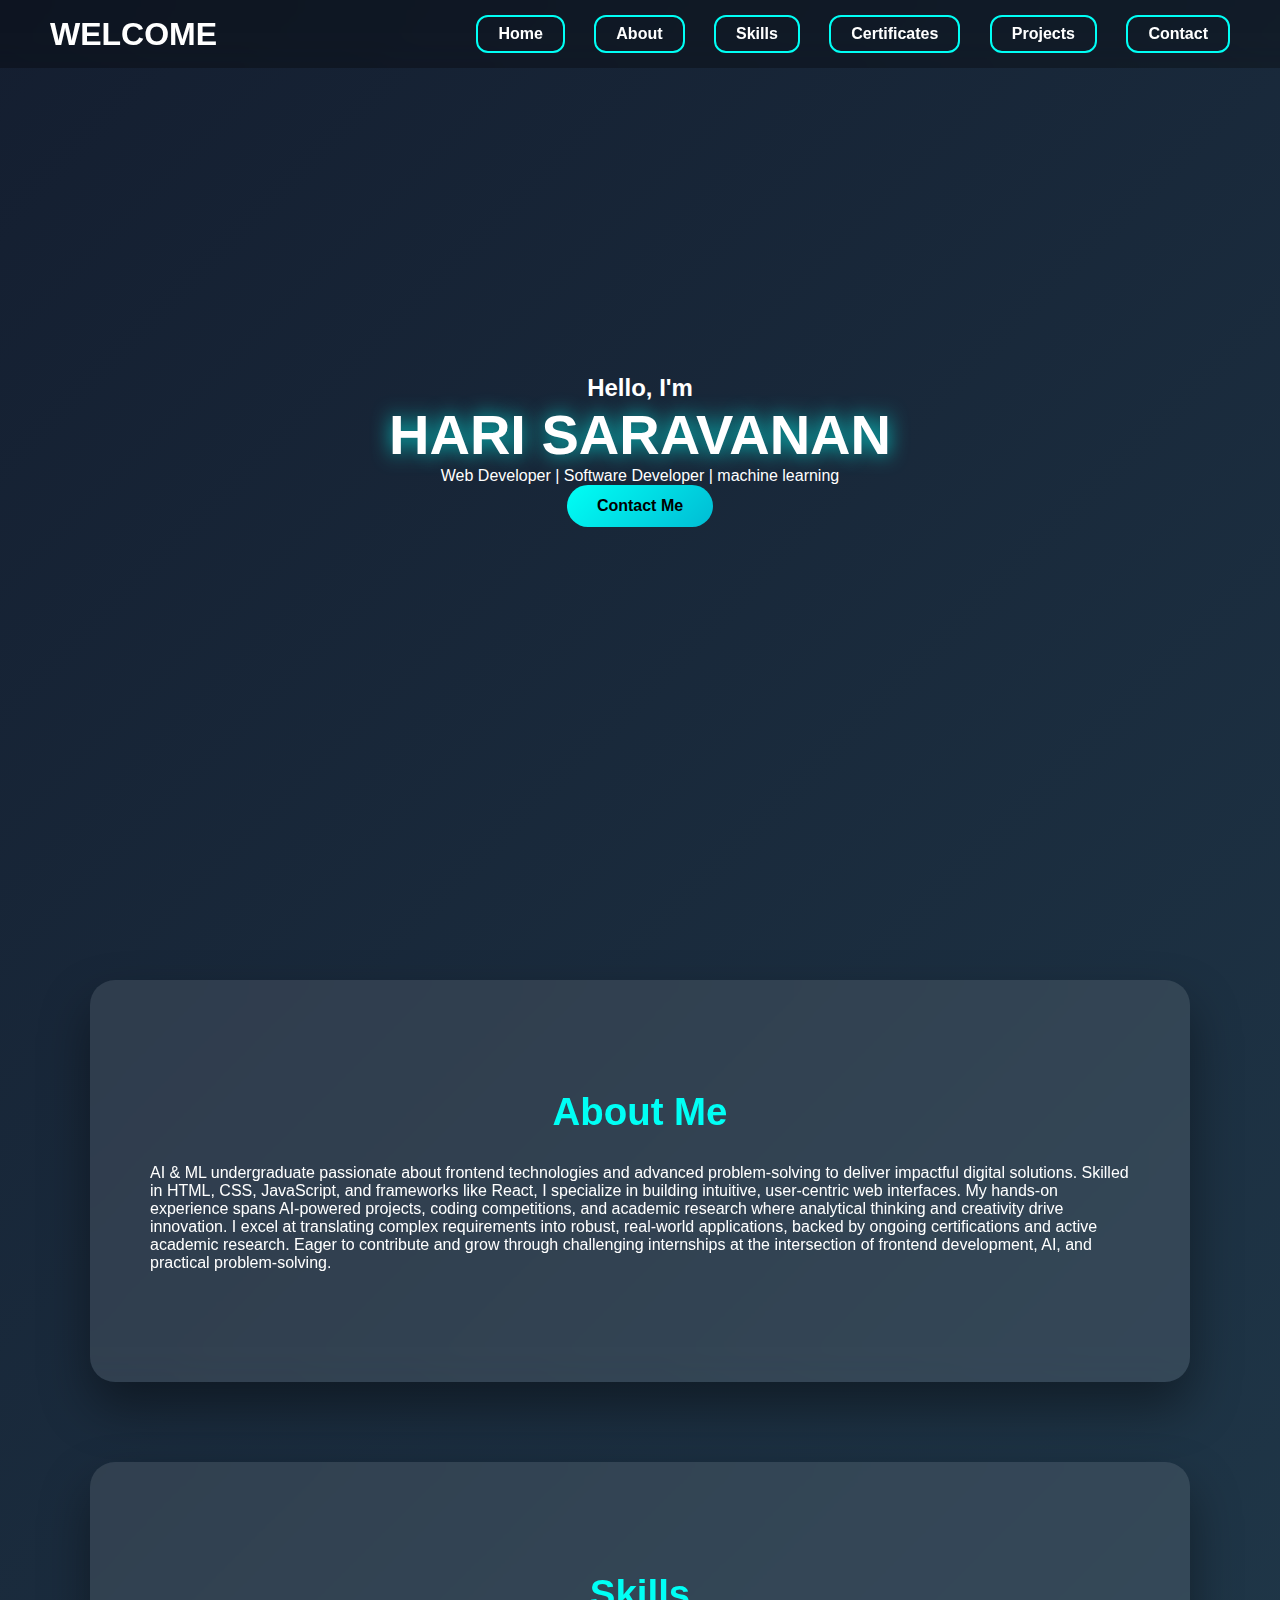
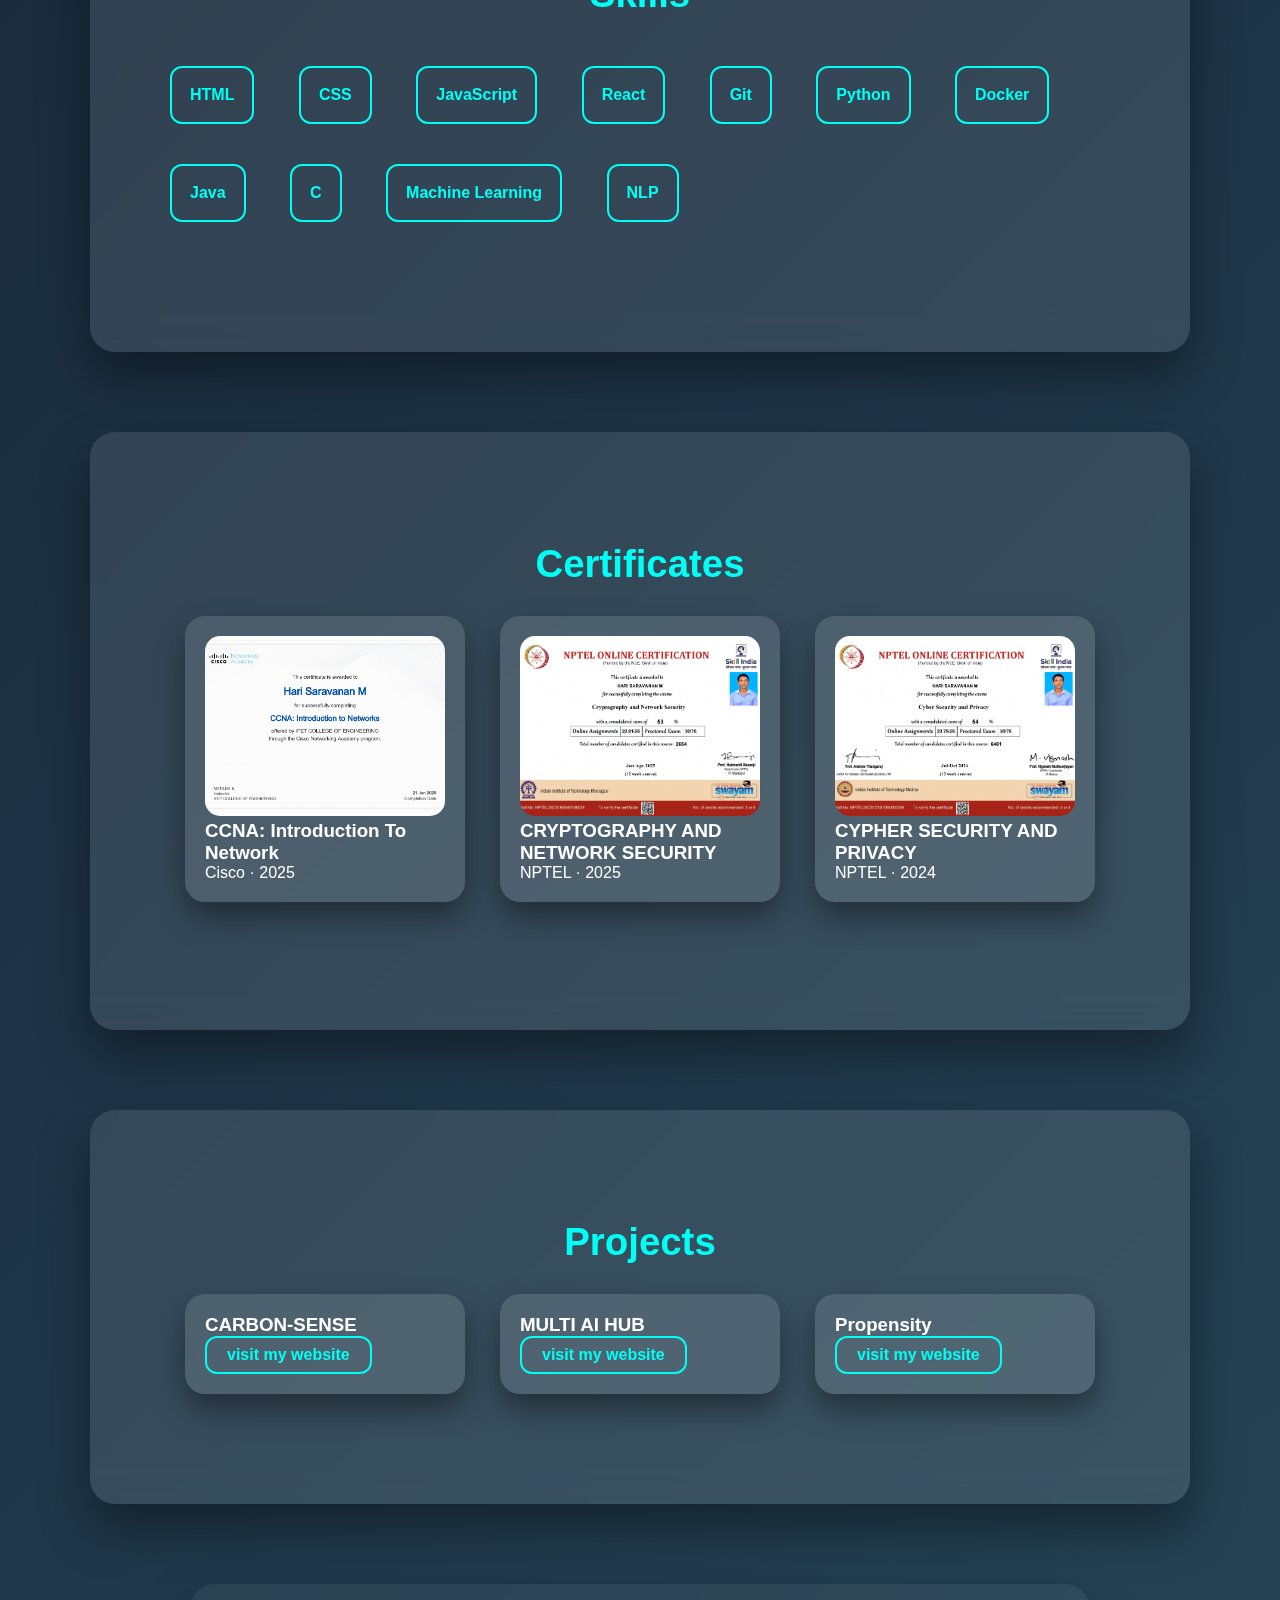
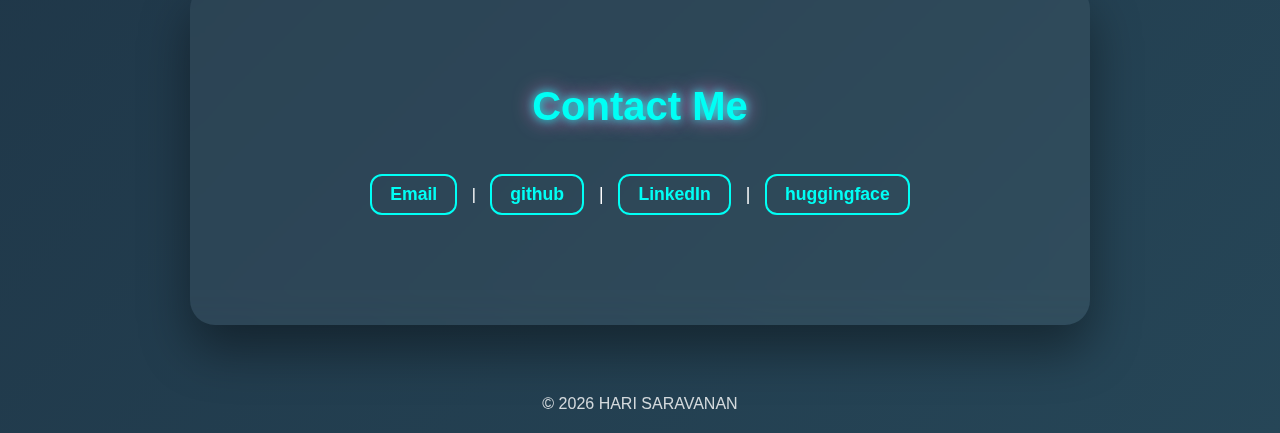
<file: index.html>
<!DOCTYPE html>
<html lang="en">
<head>
  <meta charset="UTF-8" />
  <meta name="viewport" content="width=device-width, initial-scale=1.0"/>
  <title>HARI SARAVANAN | Portfolio</title>
  <link rel="stylesheet" href="style.css"/>
</head>
<body>

<!-- Navbar -->
<header>
  <h1 class="logo">WELCOME</h1>
  <nav>
    <a href="#home">Home</a>
    <a href="#about">About</a>
    <a href="#skills">Skills</a>
    <a href="#certificates">Certificates</a>
    <a href="#projects">Projects</a>
    <a href="#contact">Contact</a>
  </nav>
</header>

<!-- Hero -->
<section id="home" class="hero">
  <h2>Hello, I'm</h2>
  <h1>HARI SARAVANAN</h1>
  <p>Web Developer | Software Developer | machine learning</p>
  <a href="#contact" class="btn">Contact Me</a>
</section>

<!-- About -->
<section id="about" class="section">
  <h2>About Me</h2>
  <p>
    AI & ML undergraduate passionate about frontend technologies and advanced problem-solving to deliver impactful digital solutions. Skilled in HTML, CSS, JavaScript, and frameworks like React, I specialize in building intuitive, user-centric web interfaces. My hands-on experience spans AI-powered projects, coding competitions, and academic research where analytical thinking and creativity drive innovation. I excel at translating complex requirements into robust, real-world applications, backed by ongoing certifications and active academic research. Eager to contribute and grow through challenging internships at the intersection of frontend development, AI, and practical problem-solving.
  </p>
</section>

<!-- Skills -->
<section id="skills" class="section dark">
  <h2>Skills</h2>
  <div class="skills">
    <span>HTML</span>
    <span>CSS</span>
    <span>JavaScript</span>
    <span>React</span>
    <span>Git</span>
    <span>Python</span>
    <span>Docker</span>
    <span>Java</span>
    <span>C</span>
    <span>Machine Learning</span>
    <span>NLP</span>
  </div>
</section>

<!-- Certificates -->
<section id="certificates" class="section">
  <h2>Certificates</h2>

  <div class="certificates">
    <div class="certificate-card">
      <img src="asset/ccna.jpg" alt="Web Development Certificate">
      <h3>CCNA: Introduction To Network</h3>
      <p>Cisco · 2025</p>
    </div>

    <div class="certificate-card">
      <img src="asset/cns.jpg" alt="JavaScript Certificate">
      <h3>CRYPTOGRAPHY AND NETWORK SECURITY</h3>
      <p>NPTEL · 2025</p>
    </div>

    <div class="certificate-card">
      <img src="asset/csp.jpg" alt="React Certificate">
      <h3>CYPHER SECURITY AND PRIVACY</h3>
      <p>NPTEL · 2024</p>
    </div>
  </div>
<div id="certModal">
  <img id="modalImg">
</div>

</section>

<!-- Projects -->
<section id="projects" class="section dark">
  <h2>Projects</h2>
  <div class="projects">
    <div class="card">
      <h3>CARBON-SENSE</h3>
      <p><a href="https://carbonsense-v2a55acybfgby5bhvzzcc3.streamlit.app/">visit my website</a></p>
    </div>
    <div class="card">
      <h3>MULTI AI HUB</h3>
      <p><a href="https://share.google/UhcM2kDOpI6vuP9uz">visit my website</a></p>
    </div>
    <div class="card">
      <h3>Propensity</h3>
      <p><a href="https://share.google/vcuMjyfiVA0sKBSmd">visit my website</a></p>
    </div>
  </div>
</section>

<!-- Contact -->
<section id="contact" class="section">
  <h2>Contact Me</h2>
  <p><a href="mharisaravanan@gmail.com">Email</a></p> | <p><a href="https://github.com/harisaravananm">github</a> | <a href="https://www.linkedin.com/in/hari-saravanan-m-9473a6184">LinkedIn</a> | <a href="https://huggingface.co/HARISARAVANANM">huggingface</a></p>
</section>
<footer>
  <p>© 2026 HARI SARAVANAN</p>
</footer>

<script src="script.js"></script>
</body>
</html>
</file>
<file: style.css>
* {
  margin: 0;
  padding: 0;
  box-sizing: border-box;
  font-family: "Poppins", sans-serif;
}

body {
  background: linear-gradient(-45deg, #0f2027, #203a43, #2c5364, #141e30);
  background-size: 400% 400%;
  animation: bgMove 12s ease infinite;
  color: white;
  scroll-behavior: smooth;
}

@keyframes bgMove {
  0% { background-position: 0% 50%; }
  50% { background-position: 100% 50%; }
  100% { background-position: 0% 50%; }
}
header {
  position: fixed;
  top: 0;
  width: 100%;
  padding: 15px 50px;
  display: flex;
  justify-content: space-between;
  align-items: center;
  backdrop-filter: blur(15px);
  background: rgba(0, 0, 0, 0.3);
  z-index: 1000;
}

header nav a {
  color: white;
  margin-left: 25px;
  text-decoration: none;
  position: relative;
  transition: 0.3s;
}

header nav a::after {
  content: "";
  position: absolute;
  width: 0;
  height: 2px;
  left: 0;
  bottom: -6px;
  background: #00fff5;
  transition: 0.3s;
}

header nav a:hover {
  color: #00fff5;
  transform: translateY(-3px);
}

header nav a:hover::after {
  width: 100%;
}
.section {
  padding: 110px 60px;
  margin: 80px auto;
  width: 90%;
  max-width: 1100px;
  border-radius: 25px;
  background: rgba(255, 255, 255, 0.1);
  backdrop-filter: blur(15px);
  box-shadow: 0 25px 50px rgba(0,0,0,0.4);
  transition: transform 0.5s, box-shadow 0.5s;
}

.section:hover {
  transform: translateY(-15px) scale(1.02);
  box-shadow: 0 40px 80px rgba(0,255,245,0.4);
}

.section h2 {
  text-align: center;
  margin-bottom: 30px;
  font-size: 2.4rem;
  color: #00fff5;
}
.hero {
  height: 100vh;
  display: flex;
  flex-direction: column;
  justify-content: center;
  align-items: center;
  text-align: center;
}

.hero h1 {
  font-size: 3.5rem;
  text-shadow: 0 0 20px rgba(0,255,245,0.8);
  transition: transform 0.4s;
}

.hero h1:hover {
  transform: rotateX(10deg) rotateY(-10deg);
}
#about .about-content p {
  font-size: 1.1rem;
  line-height: 1.8;
  color: #ffffff;
  margin-bottom: 15px;
  transition: all 0.4s ease;
  position: relative;
}
.projects,
.certificates {
  display: flex;
  justify-content: center;
  gap: 35px;
  flex-wrap: wrap;
  perspective: 1200px;
}

.card,
.certificate-card {
  background: rgba(255,255,255,0.12);
  border-radius: 20px;
  width: 280px;
  padding: 20px;
  transform-style: preserve-3d;
  transition: transform 0.6s, box-shadow 0.6s;
  box-shadow: 0 15px 30px rgba(0,0,0,0.4);
}

.card:hover,
.certificate-card:hover {
  transform: rotateY(15deg) rotateX(10deg) scale(1.05);
  box-shadow: 0 30px 60px rgba(0,255,245,0.6);
}
.certificate-card img {
  width: 100%;
  height: 180px;
  object-fit: cover;
  border-radius: 15px;
  transition: transform 0.5s, box-shadow 0.5s;
}

.certificate-card img:hover {
  transform: scale(1.1);
  box-shadow: 0 0 25px #00fff5;
}
button, .btn {
  background: linear-gradient(135deg, #00fff5, #00bcd4);
  border: none;
  padding: 12px 30px;
  border-radius: 30px;
  color: black;
  cursor: pointer;
  font-weight: bold;
  transition: transform 0.3s, box-shadow 0.3s;
}

button:hover, .btn:hover {
  transform: translateY(-5px);
  box-shadow: 0 15px 30px rgba(0,255,245,0.8);
}
/* Contact Section */
#contact {
  text-align: center;
  padding: 100px 50px;
  background: rgba(255,255,255,0.05);
  backdrop-filter: blur(15px);
  border-radius: 25px;
  box-shadow: 0 25px 50px rgba(0,0,0,0.4);
  margin: 50px auto;
  max-width: 900px;
}

/* Section Heading */
#contact h2 {
  font-size: 2.5rem;
  color: #00fff5;
  margin-bottom: 30px;
  text-shadow: 0 0 10px #00fff5, 0 0 20px #ff6ec7;
}

/* Paragraph styling */
#contact p {
  font-size: 1.1rem;
  margin: 10px 0;
  display: inline-block;
}

/* Links inside Contact */
#contact a {
  display: inline-block;
  margin: 0 10px;
  padding: 8px 18px;
  border: 2px solid #00fff5;
  border-radius: 12px;
  text-decoration: none;
  font-weight: bold;
  color: #00fff5;
  transition: all 0.4s ease;
  position: relative;
}

/* Hover effects for links */
#contact a:hover {
  color: #ff6ec7;
  border-color: #ff6ec7;
  transform: translateY(-3px) rotateX(3deg) rotateY(-3deg) scale(1.05);
  text-shadow: 0 0 10px #ff6ec7, 0 0 20px #00fff5;
  box-shadow: 0 0 15px #ff6ec7, 0 0 25px #00fff5;
}

/* Optional animated underline */
#contact a::after {
  content: '';
  position: absolute;
  bottom: -4px;
  left: 0;
  width: 0%;
  height: 2px;
  background: linear-gradient(90deg, #00fff5, #ff6ec7);
  transition: width 0.4s ease;
}

#contact a:hover::after {
  width: 100%;
}

/* Optional spacing for multiple links */
#contact p + p {
  margin-top: 15px;
}

footer {
  text-align: center;
  padding: 20px;
  opacity: 0.8;
}

footer:hover {
  color: #00fff5;
}
span {
  display: inline-block;
  position: relative;
  padding: 18px;
  margin:20px;
  border: 2px solid #00fff5; /* border box */
  border-radius: 12px;
  font-weight: bold;
  color: #00fff5;
  cursor: default;
  transition: 0.3s ease, transform 0.3s ease, box-shadow 0.3s ease;
}

span:hover {
  color: #ff6ec7;
  border-color: #ff6ec7;
  box-shadow: 0 0 15px #ff6ec7, 0 0 30px #00fff5;
  transform: scale(1.1) rotateX(5deg) rotateY(-5deg);
}


/* Optional: Animated underline for span */
span::after {
  content: '';
  position: absolute;
  width: 0%;
  height: 2px;
  left: 0;
  bottom: -3px;
  background: #00fff5;
  transition: 0.3s;
}

span:hover::after {
  width: 100%;
  background: #ff6ec7;
}
a {
  display: inline-block;
  padding: 8px 20px;
  border: 2px solid #00fff5;
  border-radius: 12px;
  text-decoration: none;
  font-weight: bold;
  color: #00fff5;
  position: relative;
  transition: 0.3s ease, transform 0.3s ease, box-shadow 0.3s ease;
}

a:hover {
  color: #ff6ec7;
  border-color: #ff6ec7;
  box-shadow: 0 0 15px #ff6ec7, 0 0 30px #00fff5;
  transform: translateY(-3px) rotateX(5deg) rotateY(-5deg);
}

/* Animated gradient underline */
a::after {
  content: '';
  position: absolute;
  width: 0%;
  height: 2px;
  bottom: -4px;
  left: 0;
  background: linear-gradient(90deg, #00fff5, #ff6ec7);
  transition: width 0.4s ease;
}

a:hover::after {
  width: 100%;
}
</file>
